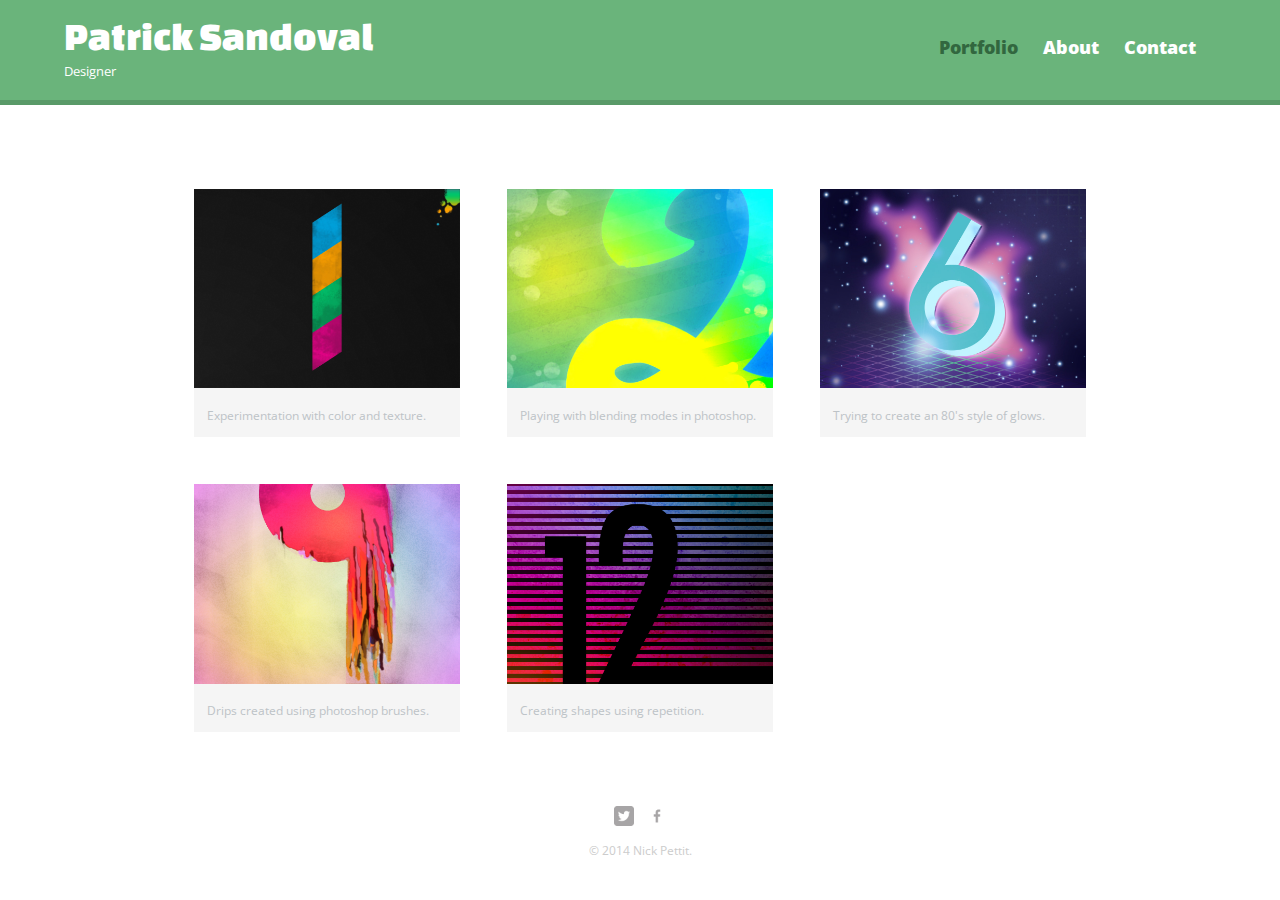
<file: index.html>
<!DOCTYPE html>
<html>
  <head>
    <meta charset="utf-8">
    <title>Patrick Sandoval | Designer</title>
    <link rel="stylesheet" href="css/normalize.css">
    <link href="https://fonts.googleapis.com/css?family=Changa+One:400,400i|Open+Sans:400,400i,700,700i,800" rel="stylesheet">
    <link rel="stylesheet" href="css/main.css">
    <link rel="stylesheet" href="css/responsive.css">
    <meta name="viewport" content="width-device-width, initial-scale=1.0">
  </head>
  <body>
    <header>
      <a href="index.html" id="logo">
        <h1>Patrick Sandoval</h1>
        <h2>Designer</h2>
      </a>
      <nav>
        <ul>
          <li><a href="index.html" class="selected">Portfolio</a></li>
          <li><a href="about.html">About</a></li>
          <li><a href="contact.html">Contact</a></li>
        </ul>
      </nav>
    </header>
    <div id="wrapper">
      <section>
        <ul id="gallery">
          <li>
            <a href="img/numbers-01.jpg">
              <img src="img/numbers-01.jpg" alt="">
              <p>Experimentation with color and texture.</p>
            </a>
          </li>
        
          <li>
            <a href="img/numbers-02.jpg">
              <img src="img/numbers-02.jpg" alt="">
              <p>Playing with blending modes in photoshop.</p>
            </a>
          </li>
        
          <li>
            <a href="img/numbers-06.jpg">
              <img src="img/numbers-06.jpg" alt="">
              <p>Trying to create an 80's style of glows.</p>
            </a>
          </li>
        
          <li>
            <a href="img/numbers-09.jpg">
              <img src="img/numbers-09.jpg" alt="">
              <p>Drips created using photoshop brushes.</p>
            </a>
          </li>
        
          <li>
            <a href="img/numbers-12.jpg">
              <img src="img/numbers-12.jpg" alt="">
              <p>Creating shapes using repetition.</p>
            </a>
          </li>
        </ul>
      </section>
      <footer>
        <a href="http://twitter.com"><img src="img/twitter-wrap.png" alt="Twitter Logo" class="social-icon"></a>
        <a href="http://facebook.com"><img src="img/facebook.png" alt="Facebook logo" class="social-icon"></a>
        <p>&copy; 2014 Nick Pettit.</p>
      </footer>
    </div>
  </body>
 </html>
</file>
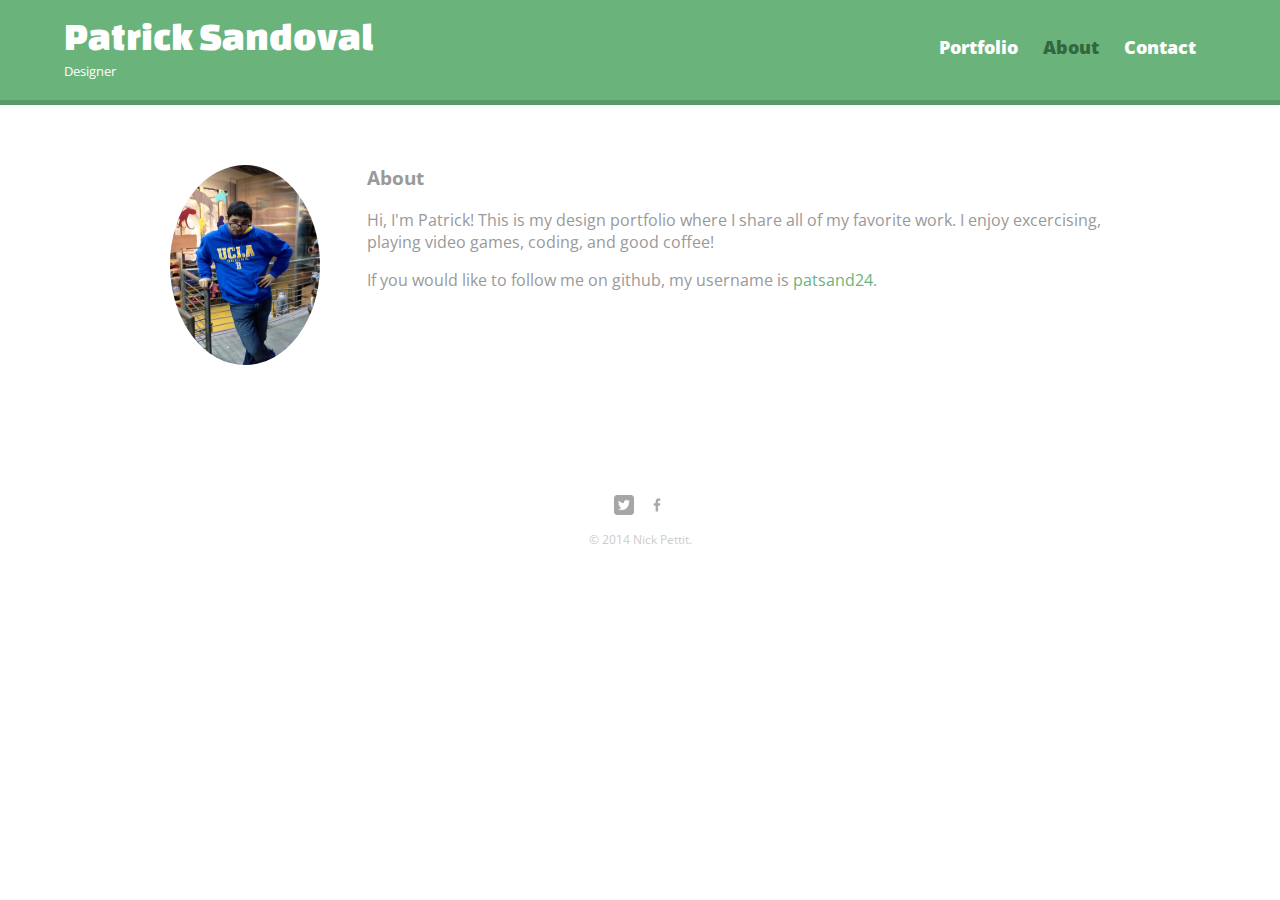
<file: about.html>
<!DOCTYPE html>
<html>
  <head>
    <meta charset="utf-8">
    <title>Patrick Sandoval | Designer</title>
    <link rel="stylesheet" href="css/normalize.css">
    <link href="https://fonts.googleapis.com/css?family=Changa+One:400,400i|Open+Sans:400,400i,700,700i,800" rel="stylesheet">
    <link rel="stylesheet" href="css/main.css">
    <link rel="stylesheet" href="css/responsive.css">
    <meta name="viewport" content="width-device-width, initial-scale=1.0">
  </head>
  <body>
    <header>
      <a href="index.html" id="logo">
        <h1>Patrick Sandoval</h1>
        <h2>Designer</h2>
      </a>
      <nav>
        <ul>
          <li><a href="index.html">Portfolio</a></li>
          <li><a href="about.html" class="selected">About</a></li>
          <li><a href="contact.html">Contact</a></li>
        </ul>
      </nav>
    </header>
    <div id="wrapper">
      <section>
        <img src="img/me.jpg" alt="phot of me" class="profile-photo">
        <h3>About</h3>
        <p>Hi, I'm Patrick! This is my design portfolio where I share all
        of my favorite work. I enjoy excercising, playing video games, coding,
        and good coffee!
        </p>
        <p>If you would like to follow me on github, my username is <a href="https://github.com/patsand24">patsand24</a>.
        </p>
      </section>
      <footer>
        <a href="http://twitter.com"><img src="img/twitter-wrap.png" alt="Twitter Logo" class="social-icon"></a>
        <a href="http://facebook.com"><img src="img/facebook.png" alt="Facebook logo" class="social-icon"></a>
        <p>&copy; 2014 Nick Pettit.</p>
      </footer>
    </div>
  </body>
 </html>
</file>
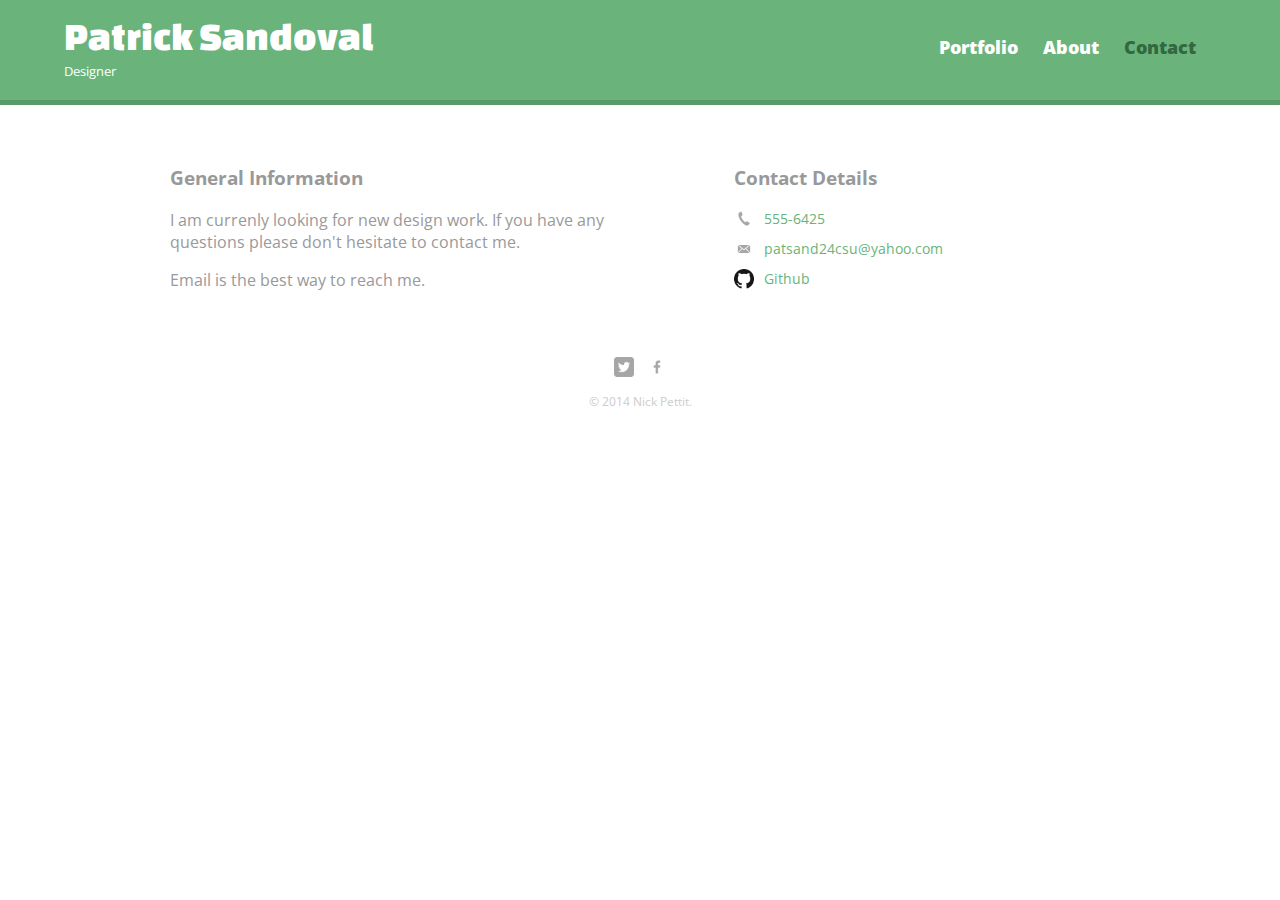
<file: contact.html>
<!DOCTYPE html>
<html>
  <head>
    <meta charset="utf-8">
    <title>Patrick Sandoval | Designer</title>
    <link rel="stylesheet" href="css/normalize.css">
    <link href="https://fonts.googleapis.com/css?family=Changa+One:400,400i|Open+Sans:400,400i,700,700i,800" rel="stylesheet">
    <link rel="stylesheet" href="css/main.css">
    <link rel="stylesheet" href="css/responsive.css">
    <meta name="viewport" content="width-device-width, initial-scale=1.0">
  </head>
  <body>
    <header>
      <a href="index.html" id="logo">
        <h1>Patrick Sandoval</h1>
        <h2>Designer</h2>
      </a>
      <nav>
        <ul>
          <li><a href="index.html">Portfolio</a></li>
          <li><a href="about.html">About</a></li>
          <li><a href="contact.html" class="selected">Contact</a></li>
        </ul>
      </nav>
    </header>
    <div id="wrapper">
      <section id="primary">
        <h3>General Information</h3>
        <p>I am currenly looking for new design work. If you have any
        questions please don't hesitate to contact me.
        </p>
        <p>Email is the best way to reach me.
        </p>
      </section>
      <section id="secondary">
        <h3>Contact Details</h3>
        <ul class="contact-info">
          <li class="phone"><a href="tel:555-6425">555-6425</a></li>
          <li class="mail"><a href="mailto:patsand24csu@yahoo.com">patsand24csu@yahoo.com</a></li>
          <li class="github"><a href="http://github.com/patsand24">Github</a></li>
        </ul>
      </section>
      <footer>
        <a href="http://twitter.com"><img src="img/twitter-wrap.png" alt="Twitter Logo" class="social-icon"></a>
        <a href="http://facebook.com"><img src="img/facebook.png" alt="Facebook logo" class="social-icon"></a>
        <p>&copy; 2014 Nick Pettit.</p>
      </footer>
    </div>
  </body>
 </html>
</file>
<file: css/main.css>
/*******************
General
*******************/


body {
  font-family: 'Open Sans', sans-serif;
}

#wrapper {
  max-width: 940px;
  margin: 0 auto;
  padding: 0 5%;
 }

a {
  text-decoration: none;
}

img {
  max-width: 100%;
}

h3 {
  margin: 0 0 1em 0;
}



/*******************
Heading
*******************/

header {
  float: left;
  margin: 0 0 30px 0;
  padding: 5px 0 0 0;
  width: 100%;
}

#logo {
  text-align: center;
  margin: 0;
}

h1 {
  font-family: 'Changa One', cursive;
  margin: 15px 0;
  font-size: 1.75em;
  font-weight: normal;
  line-height: 0.8em;
}

h2 {
  font-size: 0.75em;
  margin: -5px 0 0;
  font-weight: normal;
}


/*******************
Navigation
*******************/

nav {
  text-align: center;
  padding: 10px 0;
  margin: 20px 0 0;
}

nav ul {
  list-style: none;
  margin: 0 10px;
  padding: 0;
}

nav li {
  display: inline-block;
}

nav a {
  font-weight: 800;
  padding: 15px 10px;
}

/*******************
Footer
*******************/

footer {
  font-size: 0.75em;
  text-align: center;
  clear: both;
  padding-top:50px;
  color: #ccc;
}

.social-icon{
  width: 20px;
  height: 20px;
  margin: 0 5px;
}


/*******************
Page Portfolio
*******************/

#gallery {
  margin: 0;
  padding: 0;
  list-style: none;
}

#gallery li {
  float: left;
  width: 45%;
  margin: 2.5%;
  background-color: #f5f5f5;
  color: #bdc3c7;
}

#gallery li a p {
  margin: 0;
  padding: 5%;
  font-size: 0.75em;
  color: #bdc3c7;
}


/*******************
Page About
*******************/

.profile-photo {
  width: 200px;
  height: 200px;
  display: block;
  max-width: 150px;
  margin: 0 auto 30px;
  border-radius: 100%;
}


/*******************
Colors
*******************/


/* site body */
body {
  background-color: #fff;
  color: #999;
}

/* green header */
header {
  background: #6ab47b;
  border-color: #599a68;
}

/* nav background on mobile */
nav {
  background: #599a68;
}

/* logo text */
h1, h2 {
  color: #fff;
}

/* links */
a {
  color: #6ab47b;
}

/* nav link */
nav a, nav a:visited {
  color: #fff;
}

/* selected nav link */
nav a.selected, nav a:hover {
  color: #32673f;
}

/*******************
Contact Page
*******************/

.contact-info {
  list-style: none;
  padding: 0;
  margin: 0;
  font-size: 0.9em;
}

.contact-info a {
  display: block;
  min-height: 20px;
  background-repeat: no-repeat;
  background-size: 20px 20px;
  padding: 0 0 0 30px;
  margin: 0 0 10px;
}

.contact-info li.phone a {
  background-image: url('../img/phone.png');
}

.contact-info li.mail a {
  background-image: url('../img/mail.png');
}

.contact-info li.github a {
  background-image: url('../img/github.png');
}
</file>
<file: css/responsive.css>
@media screen and (min-width: 480px) {
  
/*******************
Two Column Layout
*******************/
  
  #primary {
    width: 50%;
    float: left;
  }
  
  #secondary {
    width: 40%;
    float: right;
  }
  
/*******************
Page: Portfolio
*******************/
  
  #gallery li {
    width: 28.3333%;
  }
  
  #gallery li:nth-child(4n) {
    clear: left;
  }
  
  
  /*******************
Page: About
*******************/
  
  
  .profile-photo {
    float: left;
    margin: 0 5% 80px 0;
  }
  
}

@media screen and (min-width: 660px) {
  
  nav {
   background: none;
    float: right;
    font-size: 1.125em;
    margin-right: 5%;
    text-align: right;
    width: 45%;
  }
  
 #logo {
    float: left;
    margin-left: 5%;
    text-align: left;
    width: 45%;
  }
  
  h1 {
    font-size: 2.5em;
  }
  
  h2 {
    font-size: 0.825em;
    margin-bottom: 20px;
  }
  
  header {
    border-bottom: 5px solid #599a68;
    margin-bottom: 60px;
  }
  
}
</file>
